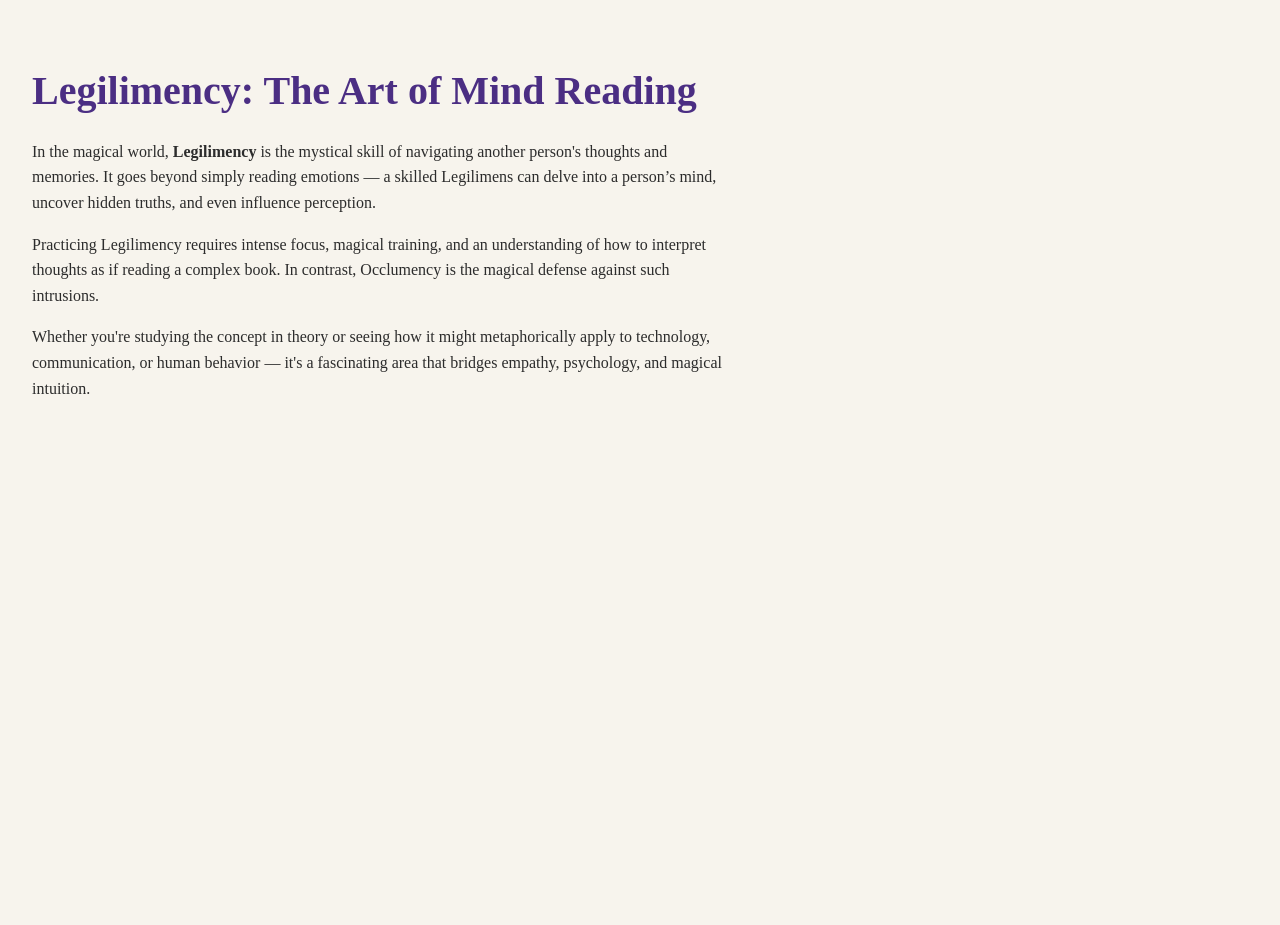
<file: legilimency.html>
<!DOCTYPE html>
<html lang="en">
<head>
  <meta charset="UTF-8" />
  <meta name="viewport" content="width=device-width, initial-scale=1.0"/>
  <title>Legilimency</title>
  <style>
    body {
      font-family: "Georgia", serif;
      background-color: #f7f4ed;
      color: #2c2c2c;
      margin: 0;
      padding: 2rem;
      line-height: 1.6;
    }
    h1 {
      font-size: 2.5rem;
      color: #4b2e83;
      margin-bottom: 0.5rem;
    }
    p {
      max-width: 700px;
    }
    .video-wrapper {
      margin-top: 2rem;
      max-width: 800px;
    }
  </style>

  <!-- ✅ Osano JavaScript SDK for Consent -->
  <script
    data-config-id="ef01f335-67fe-4054-8555-e60c88fa7468"
    data-customer-id="AzZcpvRm9bbsqngN"
    src="https://clientapps.osano.com/uc-opt/index.js"
  ></script>

</head>
<body>

  <h1>Legilimency: The Art of Mind Reading</h1>
  <p>
    In the magical world, <strong>Legilimency</strong> is the mystical skill of navigating another person's thoughts and memories. It goes beyond simply reading emotions — a skilled Legilimens can delve into a person’s mind, uncover hidden truths, and even influence perception.
  </p>
  <p>
    Practicing Legilimency requires intense focus, magical training, and an understanding of how to interpret thoughts as if reading a complex book. In contrast, Occlumency is the magical defense against such intrusions.
  </p>
  <p>
    Whether you're studying the concept in theory or seeing how it might metaphorically apply to technology, communication, or human behavior — it's a fascinating area that bridges empathy, psychology, and magical intuition.
  </p>

  <div class="video-wrapper">
    <div style="position: relative; padding-bottom: 57.5%; height: 0;">
      <iframe src="https://www.loom.com/embed/0816791ef0ae4898a45aaa65ee560142?sid=86da3267-b703-4e71-a249-b7e44b200ddb" 
              frameborder="0" 
              webkitallowfullscreen 
              mozallowfullscreen 
              allowfullscreen 
              style="position: absolute; top: 0; left: 0; width: 100%; height: 100%;">
      </iframe>
    </div>
  </div>

</body>
</html>
</file>
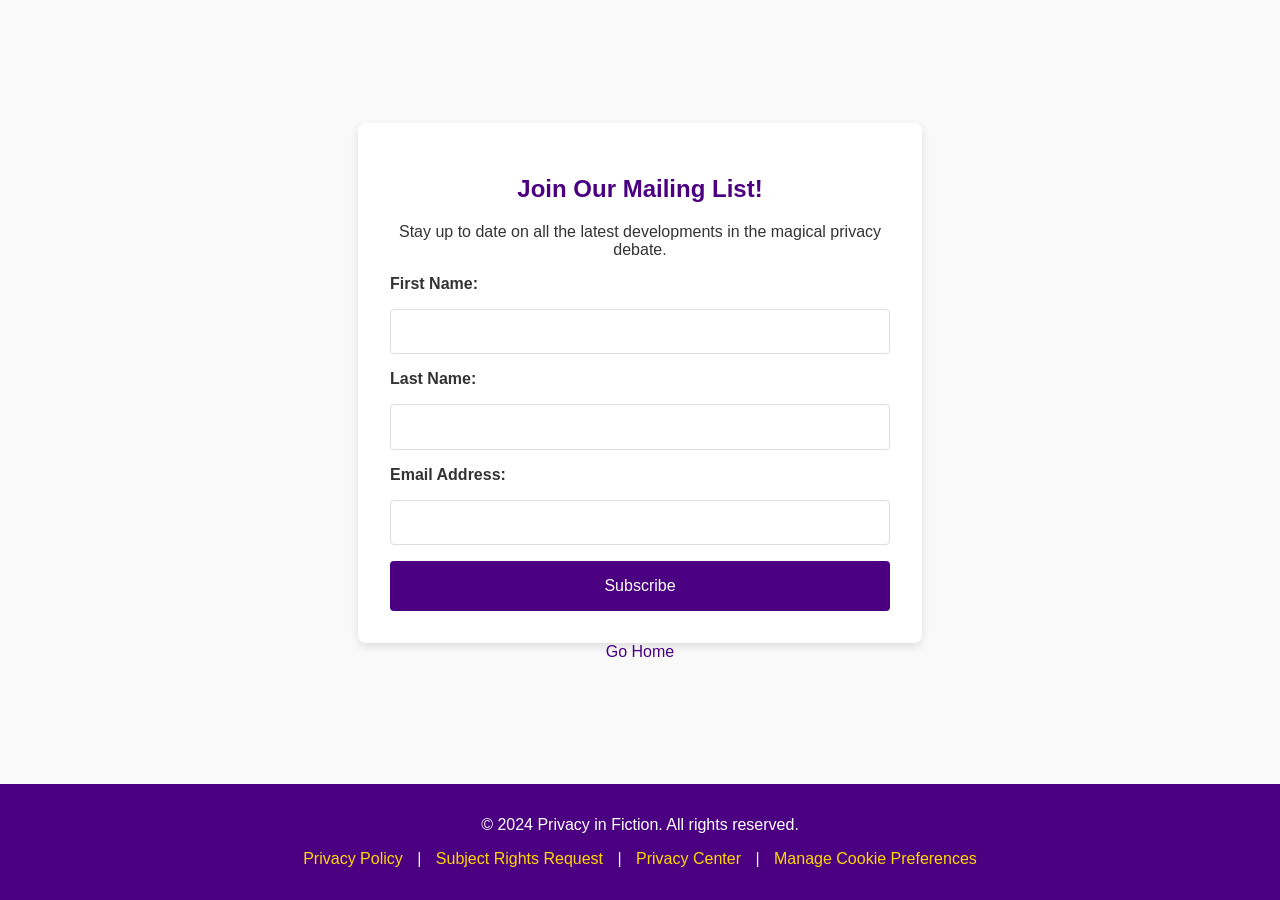
<file: mailing-list.html>
<!DOCTYPE html>
<html lang="en">
<head>
    <meta charset="UTF-8">
    <meta name="viewport" content="width=device-width, initial-scale=1.0">
    <meta name="description" content="Sign up for our mailing list to stay informed on the magical privacy debate.">
    <title>Join Our Mailing List!</title>

    <script type="text/javascript" src="https://s.uc.osano.com/sdk/latest.min.js" crossorigin="anonymous"></script> 
<script type="text/javascript" crossorigin="anonymous"> 
   const { UnifiedConsentByOsanoSDK } = window.unifiedConsentJsSdk 
   if(window.navigator.globalPrivacyControl) { 
     UnifiedConsentByOsanoSDK.getToken({ 
       issuer: 'https://uc.api.osano.com/v2/token/create', 
       configId: '411811b1-f74e-4983-8338-f49aa02cc0b8', 
       customerId: 'AzZcmYSAwgobK6dI', 
     }).then(token => { 
       UnifiedConsentByOsanoSDK.registerPrivacyProtocols({ 
         apiUrl: 'https://uc.api.osano.com/v2/', 
         token 
       }) 
     }) 
   } 
</script>
    
    <script>
        window.dataLayer = window.dataLayer ||[];
        function gtag(){dataLayer.push(arguments);}
        gtag('consent','default',{
            'ad_storage':'denied',
            'analytics_storage':'denied',
            'ad_user_data':'denied',
            'ad_personalization':'denied',
            'personalization_storage':'denied',
            'functionality_storage':'granted',
            'security_storage':'granted',
            'wait_for_update': 500
        });
        gtag("set", "ads_data_redaction", true);
    </script>
    
    <script src="https://cmp.osano.com/AzZcpvRm9bbsqngN/627e5e74-8a01-47df-8d04-116e0ef84981/osano.js"></script> 

<script
 data-config-id="411811b1-f74e-4983-8338-f49aa02cc0b8"
 data-customer-id="AzZcmYSAwgobK6dI"
 src="https://clientapps.osano.com/uc-opt/index.js"
></script>
    
    <style>
        /* Set up Flexbox layout for the whole page */
        body, html {
            margin: 0;
            padding: 0;
            font-family: Arial, sans-serif;
            color: #333;
            background-color: #f9f9f9;
            display: flex;
            flex-direction: column;
            min-height: 100vh;
        }

        /* Flex container for content */
        main {
            display: flex;
            flex-direction: column;
            align-items: center;
            justify-content: center;
            flex: 1;
        }

        /* Header styles */
        header {
            background-color: #4b0082;
            color: #fff;
            padding: 1em;
            text-align: center;
        }
        
        header h1 {
            font-size: 2.5em;
            margin: 0;
        }

        /* Container for the form */
        .container {
            max-width: 500px;
            padding: 2em;
            background-color: #fff;
            border-radius: 8px;
            box-shadow: 0 4px 8px rgba(0, 0, 0, 0.1);
            text-align: center;
        }

        h2 {
            color: #4b0082;
        }

        /* Form styles */
        form {
            display: flex;
            flex-direction: column;
            gap: 1em;
            margin-top: 1em;
        }
        
        label {
            text-align: left;
            font-weight: bold;
        }

        input[type="text"],
        input[type="email"] {
            padding: 0.8em;
            font-size: 1em;
            border: 1px solid #ddd;
            border-radius: 4px;
        }

        input[type="submit"] {
            padding: 1em;
            font-size: 1em;
            color: #fff;
            background-color: #4b0082;
            border: none;
            border-radius: 4px;
            cursor: pointer;
        }

        input[type="submit"]:hover {
            background-color: #3a0069;
        }

        /* Footer styles */
        footer {
            background-color: #4b0082;
            color: #fff;
            padding: 1em;
            text-align: center;
        }

        footer a {
            color: #ffd700;
            text-decoration: none;
            margin: 0 10px;
        }

        footer a:hover {
            text-decoration: underline;
        }

        /* Link styling */
        a {
            color: #4b0082;
            text-decoration: none;
        }

        a:hover {
            text-decoration: underline;
        }
               .osano-cm-widget {
            display: none;
        }
    </style>
</head>
<body>

    <main>
        <div class="container">
            <h2>Join Our Mailing List!</h2>
            <p>Stay up to date on all the latest developments in the magical privacy debate.</p>

            <!-- Mailing List Form -->
            <form action="your-backend-url-here" method="post">
                <label for="first-name">First Name:</label>
                <input type="text" id="first-name" name="first_name" required>

                <label for="last-name">Last Name:</label>
                <input type="text" id="last-name" name="last_name" required>

                <label for="email">Email Address:</label>
                <input type="email" id="email" name="email" required>

                <input type="submit" value="Subscribe">
            </form>
        </div>
        
        <!-- Go Home Link -->
        <a href="https://skyeerin.github.io/could-i-be-anymore-compliant/" class="go-home">Go Home</a>
    </main>
   
    <footer>
        <p>&copy; 2024 Privacy in Fiction. All rights reserved.</p>
        <p>
            <a href="privacy-policy.html">Privacy Policy</a> |
            <a href="subject-rights-request.html">Subject Rights Request</a> |
            <a href="privacy-center.html">Privacy Center</a> |
            <a href="#" onclick="Osano.cm.showDrawer('osano-cm-dom-info-dialog-open')">Manage Cookie Preferences</a>
        </p>
    </footer>

    
    <script>
        // Initialize global variable to store user consent identifier
        let userConsentId = null;

        console.log("Initializing Osano Unified Consent SDK...");

        // 1. Initialize Osano's Unified Consent SDK
        window.unifiedConsentJsSdkUnifiedConsentByOsanoSDK.init({
            onConsentUpdated: (consentData) => {
                console.log("Consent data received:", consentData);

                // 2. Check if user has provided consent
                if (consentData && consentData.consentId) {
                    // Save the consent ID for later use
                    userConsentId = consentData.consentId;
                    console.log('Consent recorded with ID:', userConsentId);
                } else {
                    console.warn('No consent ID found in consentData:', consentData);
                }
            }
        });

        // 3. Form submission handler to associate email with consent record
        document.getElementById('mailing-list-form').addEventListener('submit', function(event) {
            event.preventDefault(); // Prevent the default form submission

            const email = document.getElementById('email').value;
            console.log("Form submitted with email:", email);

            if (userConsentId) {
                console.log("User consent ID available:", userConsentId);
                
                // Prepare form data for submission
                const formData = new FormData(this);
                formData.append('consent_id', userConsentId);

                console.log("Form data prepared for submission:", Array.from(formData.entries()));

                // Send form data to the backend
                fetch(this.action, {
                    method: 'POST',
                    body: formData
                }).then(response => {
                    if (response.ok) {
                        console.log('Form submitted successfully with consent ID:', userConsentId);
                        alert('Subscription successful! Your consent has been recorded.');
                    } else {
                        console.error('Error submitting form. Response status:', response.status);
                        alert('There was an error. Please try again.');
                    }
                }).catch(error => {
                    console.error('Submission error:', error);
                    alert('There was an error submitting the form. Please try again.');
                });
            } else {
                console.warn("No consent ID found. User needs to provide consent first.");
                alert('Please provide consent first.');
            }
        });
    </script>

</body>
</html>
</file>
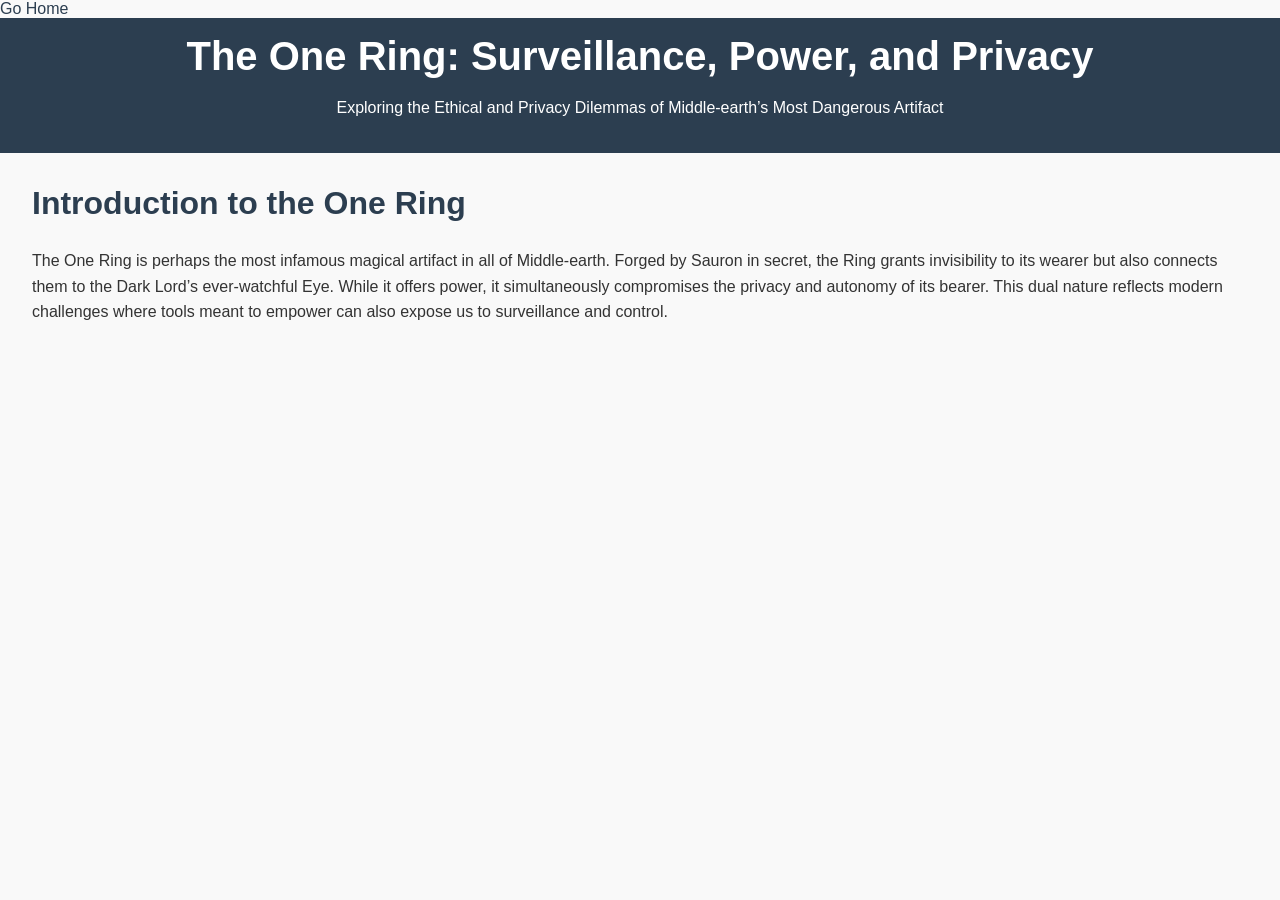
<file: one-ring.html>
<!DOCTYPE html>
<html lang="en">
<head>
    <meta charset="UTF-8">
    <meta name="viewport" content="width=device-width, initial-scale=1.0">
    <meta name="description" content="Explore the privacy and surveillance implications of the One Ring from The Lord of the Rings.">
    <title>The One Ring: Surveillance, Power, and Privacy</title>

    <!-- Consent & Tracking Settings -->
    <script>
        window.dataLayer = window.dataLayer || [];
        function gtag() { dataLayer.push(arguments); }
        gtag('consent', 'default', {
            'ad_storage': 'denied',
            'analytics_storage': 'denied',
            'ad_user_data': 'denied',
            'ad_personalization': 'denied',
            'personalization_storage': 'denied',
            'functionality_storage': 'granted',
            'security_storage': 'granted',
            'wait_for_update': 500
        });
        gtag("set", "ads_data_redaction", true);
    </script>

  <!-- Place in <head>, BEFORE the Osano script tag -->
<style id="osano-jurisdiction-hide">
  /* Hide by default to prevent flash. Revealed via JS unless visitor is in CO or TX. */
  .osano-cm-window,
  .osano-cm-dialog {
    display: none !important;
  }
</style>

<script>
  // Ensure the Osano queue exists (safe if already present)
  (function (w, o, d) {
    w[o] = w[o] || function () { w[o][d].push(arguments); };
    w[o][d] = w[o][d] || [];
  })(window, 'Osano', 'data');

  // States where the banner should stay hidden.
  // Matched as substrings against window.Osano.cm.jurisdiction (e.g. "us-co", "us-tx").
  var HIDDEN_JURISDICTIONS = ['us-co', 'us-tx'];

  var decided = false;

  function reveal() {
    var styleEl = document.getElementById('osano-jurisdiction-hide');
    if (styleEl && styleEl.parentNode) {
      styleEl.parentNode.removeChild(styleEl);
    }
  }

  function hideBanner() {
    var banner = document.querySelector('.osano-cm-dialog') ||
                 document.querySelector('.osano-cm-window');
    if (banner) {
      banner.style.setProperty('display', 'none', 'important');
    }
  }

  function decideFromJurisdiction() {
    if (decided) return;
    try {
      var j = (window.Osano && window.Osano.cm && window.Osano.cm.jurisdiction) || '';
      if (typeof j === 'undefined') return; // not ready yet — let the poller retry

      decided = true;
      var jLower = String(j).toLowerCase();

      var shouldHide = HIDDEN_JURISDICTIONS.some(function (code) {
        return jLower.indexOf(code) !== -1;
      });

      if (shouldHide) {
        hideBanner();
        // Leave the <style> hide rule in place too, as a belt-and-suspenders.
        console.log('Osano banner hidden for jurisdiction:', j);
      } else {
        reveal();
        console.log('Osano banner shown for jurisdiction:', j);
      }
    } catch (e) {
      console.warn('Jurisdiction check failed:', e);
      reveal(); // fail open
    }
  }

  // Preferred: Osano's init hook
  Osano('onInitialized', function () {
    decideFromJurisdiction();
  });

  // Fallback: poll in case onInitialized fired before this script attached
  (function waitForOsano(retries) {
    if (decided) return;
    if (window.Osano && window.Osano.cm && typeof window.Osano.cm.jurisdiction !== 'undefined') {
      decideFromJurisdiction();
    } else if (retries > 0) {
      setTimeout(function () { waitForOsano(retries - 1); }, 300);
    } else {
      // Gave up waiting — reveal so visitors outside CO/TX aren't stuck with a hidden banner.
      reveal();
    }
  })(20);
</script>

<!-- Osano script loads after the listener is registered -->
<script src="https://cmp.osano.com/AzZcpvRm9bbsqngN/fa46a791-38ee-4e7a-b831-0cdb56cea0ed/osano.js"></script>

    <style>
        body {
            font-family: Arial, sans-serif;
            color: #333;
            background-color: #f9f9f9;
            margin: 0;
            padding: 0;
        }
        header {
            background-color: #2c3e50;
            color: #fff;
            padding: 1em;
            text-align: center;
        }
        header h1 {
            font-size: 2.5em;
            margin: 0;
        }
        main {
            padding: 2em;
        }
        section {
            margin-bottom: 2em;
        }
        h2 {
            color: #2c3e50;
            font-size: 2em;
            margin-top: 0;
        }
        p {
            line-height: 1.6;
        }
        footer {
            background-color: #2c3e50;
            color: #fff;
            padding: 1em;
            text-align: center;
        }
        footer a {
            color: #f1c40f;
            text-decoration: none;
            margin: 0 10px;
        }
        footer a:hover {
            text-decoration: underline;
        }
        a {
            color: #2c3e50;
            text-decoration: none;
        }
        a:hover {
            text-decoration: underline;
        }
        .osano-cm-widget {
            display: none;
        }
    </style>
</head>
<body>

    <!-- Go Home Link -->
    <a href="https://skyeerin.github.io/could-i-be-anymore-compliant/" class="go-home">Go Home</a>

    <header>
        <h1>The One Ring: Surveillance, Power, and Privacy</h1>
        <p>Exploring the Ethical and Privacy Dilemmas of Middle-earth’s Most Dangerous Artifact</p>
    </header>

    <main>
        <section>
            <h2>Introduction to the One Ring</h2>
            <p>The One Ring is perhaps the most infamous magical artifact in all of Middle-earth. Forged by Sauron in secret, the Ring grants invisibility to its wearer but also connects them to the Dark Lord’s ever-watchful Eye. While it offers power, it simultaneously compromises the privacy and autonomy of its bearer. This dual nature reflects modern challenges where tools meant to empower can also expose us to surveillance and control.</p>
</file>
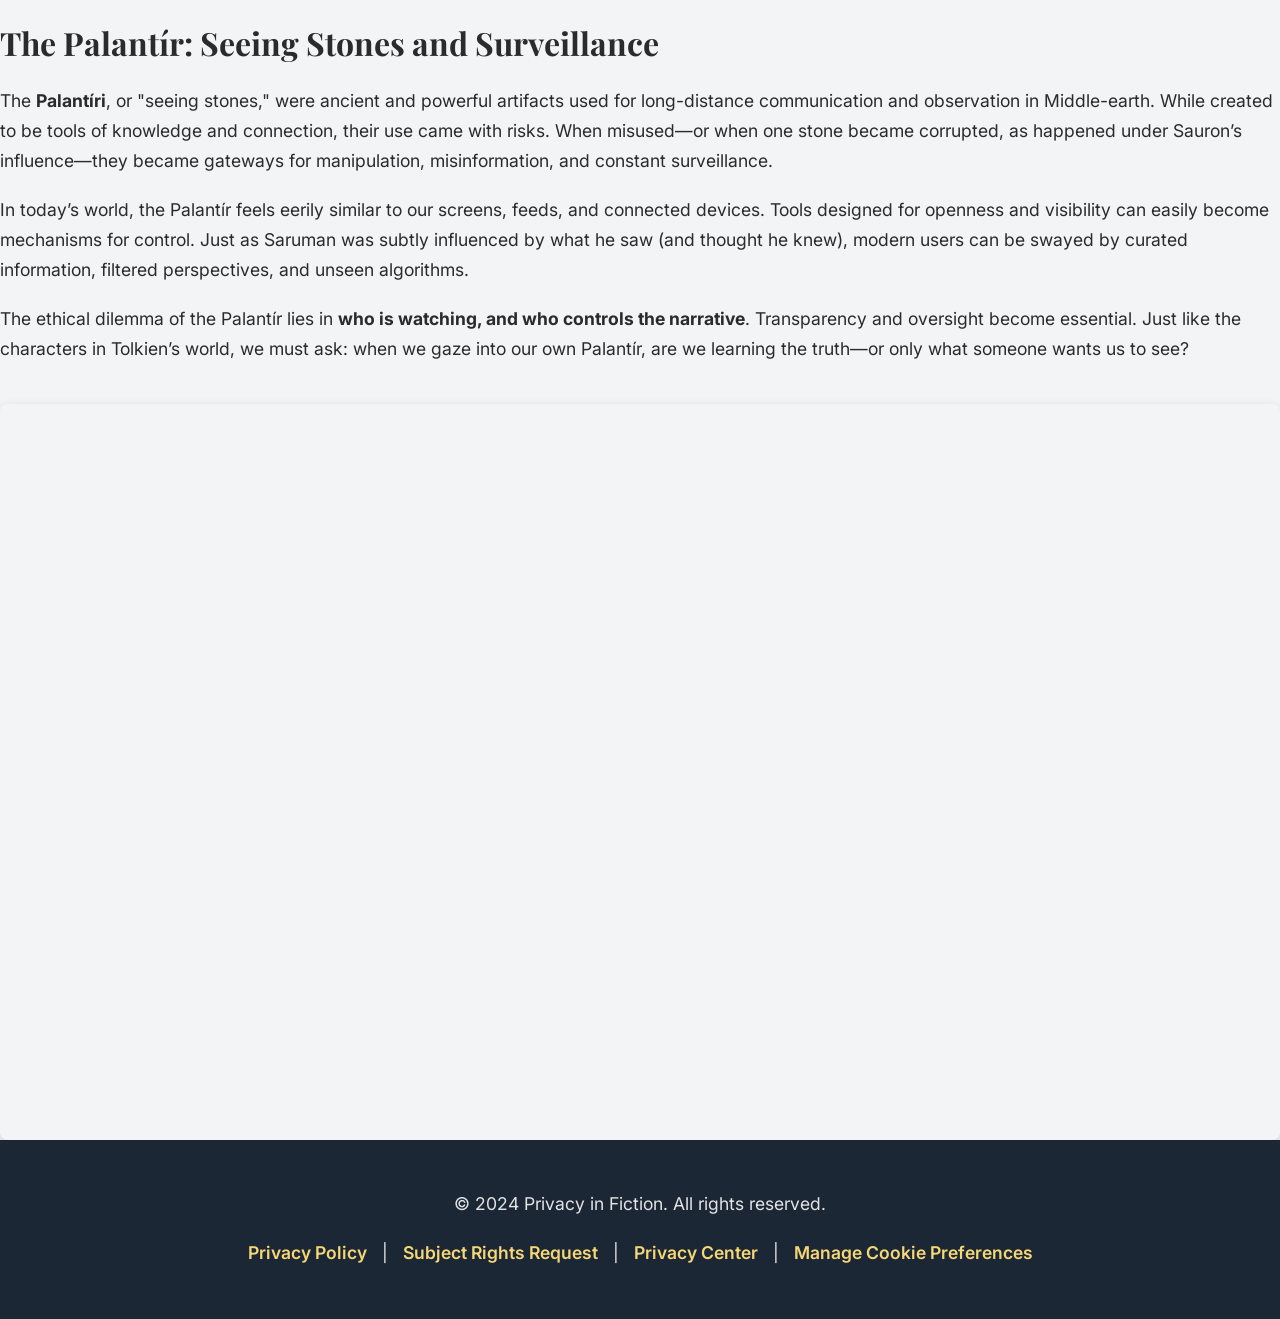
<file: palantir.html>
<!DOCTYPE html>
<html lang="en">
<head>
  <meta charset="UTF-8" />
  <meta name="viewport" content="width=device-width, initial-scale=1.0"/>
  <title>The Palantír: Seeing Stones and Surveillance</title>
  <meta charset="UTF-8">
  <meta name="viewport" content="width=device-width, initial-scale=1.0">
  <meta name="description" content="Explore the privacy implications of powerful artifacts in Middle-earth, such as the Palantír and the One Ring.">
  <title>Privacy in the Lord of the Rings Universe</title>

  <!-- Google Consent Settings -->
  <script>
    window.dataLayer = window.dataLayer || [];
    function gtag() { dataLayer.push(arguments); }
    gtag('consent', 'default', {
      'ad_storage': 'denied',
      'analytics_storage': 'denied',
      'ad_user_data': 'denied',
      'ad_personalization': 'denied',
      'personalization_storage': 'denied',
      'functionality_storage': 'granted',
      'security_storage': 'granted',
      'wait_for_update': 500
    });
    gtag("set", "ads_data_redaction", true);
  </script>

  <!-- Osano Consent Manager -->
  <script src="https://cmp.osano.com/AzZcpvRm9bbsqngN/627e5e74-8a01-47df-8d04-116e0ef84981/osano.js"></script>

 <!-- Google Fonts -->
<link href="https://fonts.googleapis.com/css2?family=Inter:wght@400;600&family=Playfair+Display:wght@600&display=swap" rel="stylesheet">

<style>
  * {
    box-sizing: border-box;
  }

  body {
    font-family: 'Inter', sans-serif;
    background-color: #f2f4f5;
    color: #2b2b2b;
    margin: 0;
    padding: 0;
  }

  header,
  h1 {
    font-family: 'Playfair Display', serif;
  }

  header {
    background: linear-gradient(to right, #1b2735, #090a0f);
    color: #fefefe;
    padding: 2rem 1rem;
    text-align: center;
  }

  header h1 {
    font-size: 3rem;
    margin: 0;
  }

  main {
    max-width: 760px;
    margin: 2rem auto;
    padding: 0 1.5rem;
  }

  section {
    margin-bottom: 2.5rem;
  }

  h2 {
    color: #1b2735;
    font-size: 1.75rem;
    margin-top: 2rem;
    font-weight: 600;
  }

  p {
    line-height: 1.7;
    font-size: 1.1rem;
    margin-bottom: 1.2rem;
  }

  a {
    color: #836400;
    text-decoration: none;
    font-weight: 600;
  }

  a:hover {
    text-decoration: underline;
  }

  .video-wrapper {
    margin-top: 2.5rem;
    max-width: 100%;
    border-radius: 8px;
    overflow: hidden;
    box-shadow: 0 4px 12px rgba(0, 0, 0, 0.15);
  }

  footer {
    background: #1b2735;
    color: #e4e4e4;
    padding: 2rem 1rem;
    text-align: center;
    font-size: 0.95rem;
  }

  footer a {
    color: #f6d776;
    margin: 0 10px;
    text-decoration: none;
  }

  footer a:hover {
    text-decoration: underline;
  }

  .osano-cm-widget {
    display: none;
  }
</style>

  <!-- ✅ Osano JavaScript SDK for Consent -->
  <script
    data-config-id="ef01f335-67fe-4054-8555-e60c88fa7468"
    data-customer-id="AzZcpvRm9bbsqngN"
    src="https://clientapps.osano.com/uc-opt/index.js"
  ></script>

  <!-- ✅ Redirect if consent is denied -->
<script>
    // Function to handle the consent submission event
    function onConsentSubmit(path, data) {
        // Check if the user has consented
        const hasConsented = Object.values(data).some(value => value === true);

        if (hasConsented) {
            // If consent is true, log true
            console.log(true);
        } else {
            // If consent is false, log false and redirect
            console.log(false);
            window.history.back(); // Redirect back to the previous page
        }
    }

    // Add event listener for the 'submit' event
    window.Osano.prompt.addEventListener('submit', onConsentSubmit);
</script>
</head>
<body>

  <h1>The Palantír: Seeing Stones and Surveillance</h1>

  <p>
    The <strong>Palantíri</strong>, or "seeing stones," were ancient and powerful artifacts used for long-distance communication and observation in Middle-earth. While created to be tools of knowledge and connection, their use came with risks. When misused—or when one stone became corrupted, as happened under Sauron’s influence—they became gateways for manipulation, misinformation, and constant surveillance.
  </p>

  <p>
    In today’s world, the Palantír feels eerily similar to our screens, feeds, and connected devices. Tools designed for openness and visibility can easily become mechanisms for control. Just as Saruman was subtly influenced by what he saw (and thought he knew), modern users can be swayed by curated information, filtered perspectives, and unseen algorithms.
  </p>

  <p>
    The ethical dilemma of the Palantír lies in <strong>who is watching, and who controls the narrative</strong>. Transparency and oversight become essential. Just like the characters in Tolkien’s world, we must ask: when we gaze into our own Palantír, are we learning the truth—or only what someone wants us to see?
  </p>

  <div class="video-wrapper">
    <div style="position: relative; padding-bottom: 57.5%; height: 0;">
      <iframe src="https://www.loom.com/embed/0816791ef0ae4898a45aaa65ee560142?sid=86da3267-b703-4e71-a249-b7e44b200ddb" 
              frameborder="0" 
              webkitallowfullscreen 
              mozallowfullscreen 
              allowfullscreen 
              style="position: absolute; top: 0; left: 0; width: 100%; height: 100%;">
      </iframe>
    </div>
  </div>
  <footer>
    <p>&copy; 2024 Privacy in Fiction. All rights reserved.</p>
    <p>
      <a href="privacy-policy.html">Privacy Policy</a> |
      <a href="subject-rights-request.html">Subject Rights Request</a> |
      <a href="privacy-center.html">Privacy Center</a> |
      <a href="#" onclick="Osano.cm.showDrawer('osano-cm-dom-info-dialog-open')">Manage Cookie Preferences</a>
    </p>
  </footer>
</body>
</html>
</file>
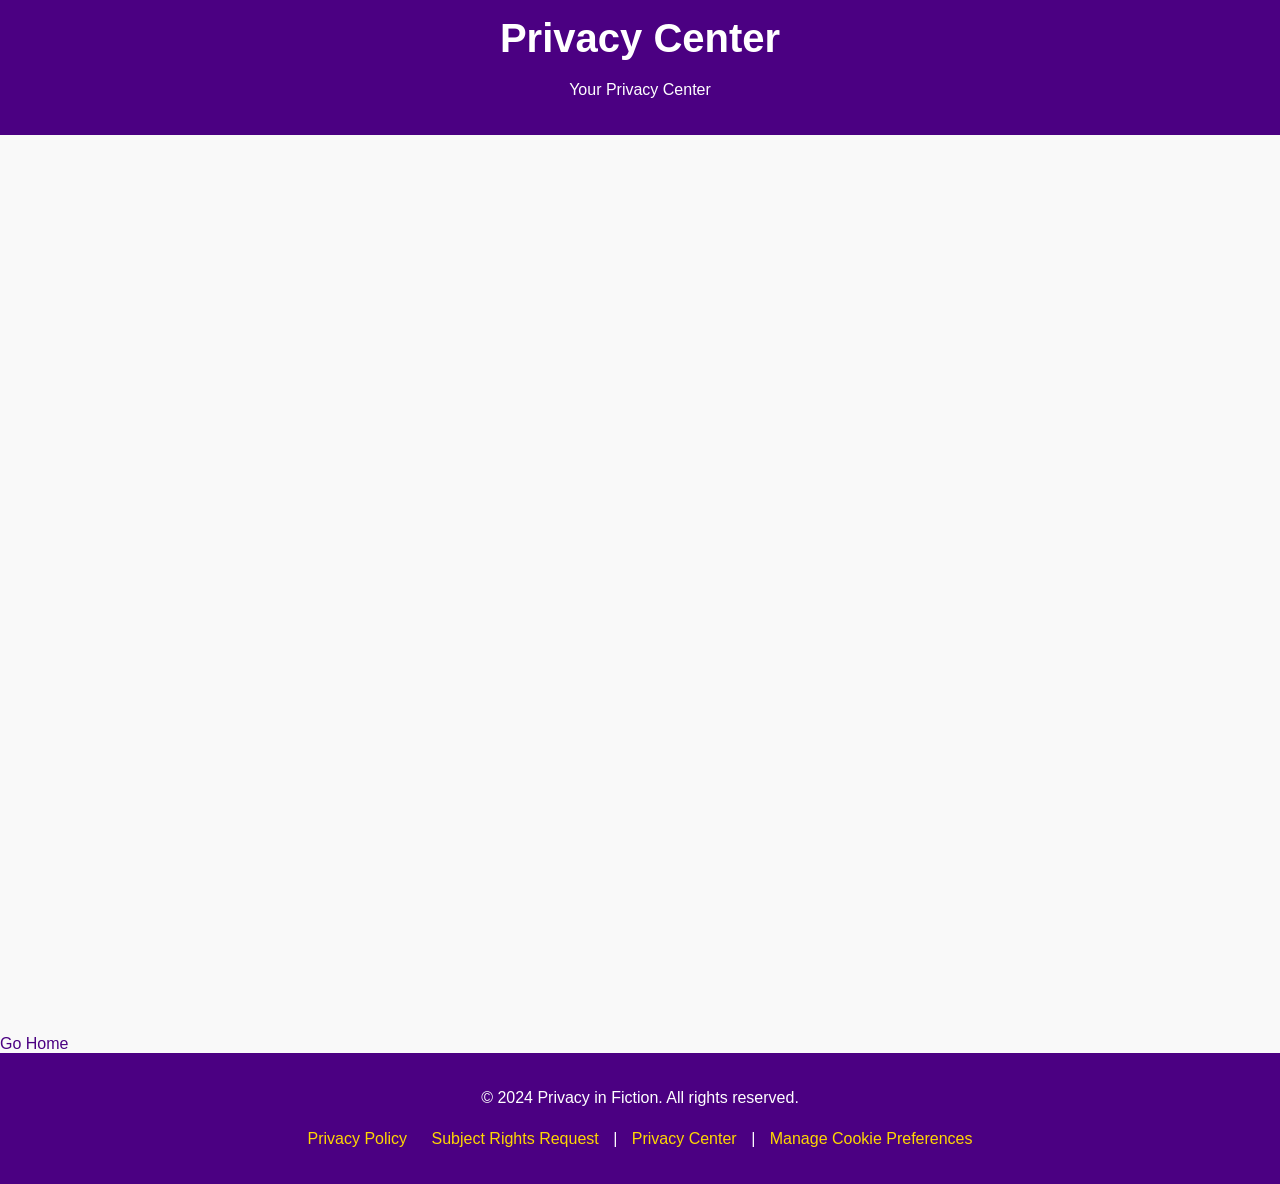
<file: privacy-center.html>
<!DOCTYPE html>
<html lang="en">
<head>
    <meta charset="UTF-8">
    <meta name="viewport" content="width=device-width, initial-scale=1.0">
    <meta name="description" content="Explore the privacy implications of magical artifacts in the Harry Potter universe, such as the Invisibility Cloak and Marauder's Map.">
    <title>Privacy in the Harry Potter Universe</title>

    <script type="text/javascript" src="https://s.uc.osano.com/sdk/latest.min.js" crossorigin="anonymous"></script> 
    <script type="text/javascript" crossorigin="anonymous"> 
       const { UnifiedConsentByOsanoSDK } = window.unifiedConsentJsSdk;
       if (window.navigator.globalPrivacyControl) { 
         UnifiedConsentByOsanoSDK.getToken({ 
           issuer: 'https://uc.api.osano.com/v2/token/create', 
           configId: '8d7da794-7e0c-435c-a8bf-3ca671f80fd3', 
           customerId: 'AzZcpvRm9bbsqngN', 
         }).then(token => { 
           UnifiedConsentByOsanoSDK.registerPrivacyProtocols({ 
             apiUrl: 'https://uc.api.osano.com/v2/', 
             token 
           }); 
         }); 
       } 
    </script>

    <script>
        window.dataLayer = window.dataLayer || [];
        function gtag() { dataLayer.push(arguments); }
        gtag('consent', 'default', {
            'ad_storage': 'denied',
            'analytics_storage': 'denied',
            'ad_user_data': 'denied',
            'ad_personalization': 'denied',
            'personalization_storage': 'denied',
            'functionality_storage': 'granted',
            'security_storage': 'granted',
            'wait_for_update': 500
        });
        gtag("set", "ads_data_redaction", true);
    </script>
    
    <script src="https://cmp.osano.com/AzZcpvRm9bbsqngN/627e5e74-8a01-47df-8d04-116e0ef84981/osano.js"></script> 
    
    <style>
        body {
            font-family: Arial, sans-serif;
            color: #333;
            background-color: #f9f9f9;
            margin: 0;
            padding: 0;
        }
        header {
            background-color: #4b0082;
            color: #fff;
            padding: 1em;
            text-align: center;
        }
        header h1 {
            font-size: 2.5em;
            margin: 0;
        }
        main {
            padding: 2em;
        }
        section {
            margin-bottom: 2em;
        }
        h2 {
            color: #4b0082;
            font-size: 2em;
            margin-top: 0;
        }
        p {
            line-height: 1.6;
        }
        footer {
            background-color: #4b0082;
            color: #fff;
            padding: 1em;
            text-align: center;
        }
        footer a {
            color: #ffd700;
            text-decoration: none;
            margin: 0 10px;
        }
        footer a:hover {
            text-decoration: underline;
        }
        a {
            color: #4b0082;
            text-decoration: none;
        }
        a:hover {
            text-decoration: underline;
        }
        .osano-cm-widget {
            display: none;
        }
        body, html {
            margin: 0;
            padding: 0;
            height: 100%;
            width: 100%;
        }
        main {
            display: flex;
            justify-content: center;
            align-items: center;
            height: 100vh;
            width: 100vw;
            margin: 0;
            padding: 0;
        }
        #osano-uc-iframe {
            border: none;
            width: 100%;
            height: 100%;
        }
    </style>
</head>
<body>
    <header>
        <h1>Privacy Center</h1>
        <p>Your Privacy Center</p>
    </header>

    <main>
        <iframe id="osano-uc-iframe" src="https://unifiedconsent.osano.com/314/"></iframe> 
        
        <script type="text/javascript" crossorigin="anonymous"> 
           window.unifiedConsentJsSdkUnifiedConsentByOsanoSDK.initEmbeddedParent({ 
             targetIframe: document.getElementById('osano-uc-iframe') 
           });

           // Event listener to capture consent and retrieve the subject profile
           UnifiedConsentByOsanoSDK.on('consent', async (consentData) => {
               try {
                   // Check if subject ID exists in the consent data
                   if (consentData && consentData.subjectId) {
                       const subjectId = consentData.subjectId;
                       console.log('Subject ID:', subjectId); // Log subject ID

                       // Retrieve the profile using the subject ID
                       const profile = await UnifiedConsentByOsanoSDK.getProfile({ subjectId });

                       // Check if the email exists in the profile
                       if (profile && profile.email) {
                           console.log('User Email:', profile.email); // Log email to console
                       } else {
                           console.log('No email found in profile for Subject ID:', subjectId);
                       }
                   } else {
                       console.log('No Subject ID provided in the consent data.');
                   }
               } catch (error) {
                   console.error('Error retrieving profile or email:', error);
               }
           });
        </script>
    </main>

    <!-- Go Home Link -->
    <a href="https://skyeerin.github.io/could-i-be-anymore-compliant/" class="go-home">Go Home</a>
   
    <footer>
        <p>&copy; 2024 Privacy in Fiction. All rights reserved.</p>
        <p>
           <a href="privacy-policy.html">Privacy Policy</a>
            <a href="subject-rights-request.html">Subject Rights Request</a> |
            <a href="privacy-center.html">Privacy Center</a> |
            <a href="#" onclick="Osano.cm.showDrawer('osano-cm-dom-info-dialog-open')">Manage Cookie Preferences</a>
        </p>
    </footer>
</body>
</html>
</file>
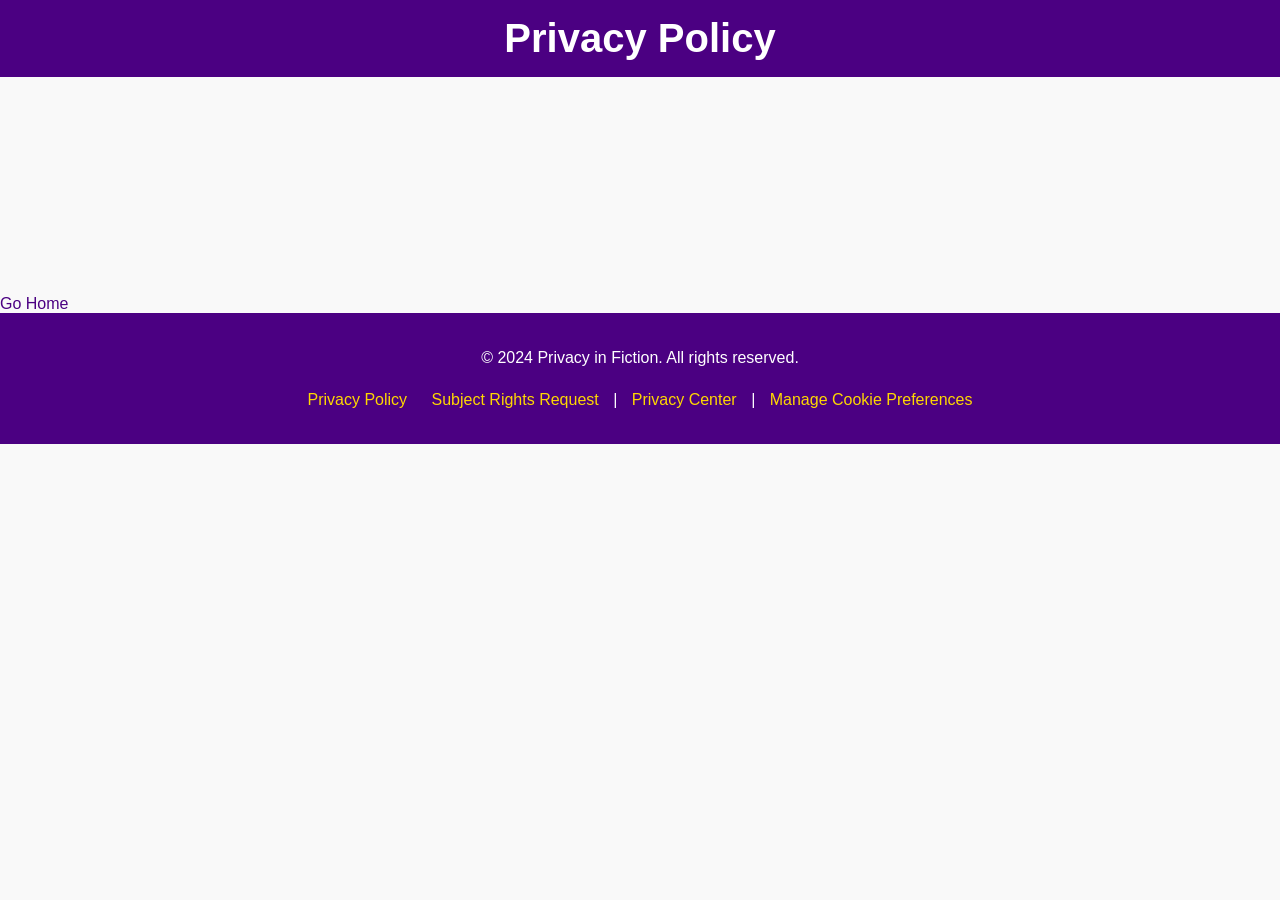
<file: privacy-policy.html>
<!DOCTYPE html>
<html lang="en">
<head>
    <meta charset="UTF-8">
    <meta name="viewport" content="width=device-width, initial-scale=1.0">
    <meta name="description" content="Explore the privacy implications of magical artifacts in the Harry Potter universe, such as the Invisibility Cloak and Marauder's Map.">
    <title>Privacy in the Harry Potter Universe</title>

    <script>
  window.dataLayer = window.dataLayer ||[];
  function gtag(){dataLayer.push(arguments);}
  gtag('consent','default',{
    'ad_storage':'denied',
    'analytics_storage':'denied',
    'ad_user_data':'denied',
    'ad_personalization':'denied',
    'personalization_storage':'denied',
    'functionality_storage':'granted',
    'security_storage':'granted',
    'wait_for_update': 500
  });
  gtag("set", "ads_data_redaction", true);
</script>
    
    <script src="https://cmp.osano.com/AzZcpvRm9bbsqngN/627e5e74-8a01-47df-8d04-116e0ef84981/osano.js"></script>
    
    <style>
        body {
            font-family: Arial, sans-serif;
            color: #333;
            background-color: #f9f9f9;
            margin: 0;
            padding: 0;
        }
        header {
            background-color: #4b0082;
            color: #fff;
            padding: 1em;
            text-align: center;
        }
        header h1 {
            font-size: 2.5em;
            margin: 0;
        }
        main {
            padding: 2em;
        }
        section {
            margin-bottom: 2em;
        }
        h2 {
            color: #4b0082;
            font-size: 2em;
            margin-top: 0;
        }
        p {
            line-height: 1.6;
        }
        footer {
            background-color: #4b0082;
            color: #fff;
            padding: 1em;
            text-align: center;
        }
        footer a {
            color: #ffd700;
            text-decoration: none;
            margin: 0 10px;
        }
        footer a:hover {
            text-decoration: underline;
        }
        a {
            color: #4b0082;
            text-decoration: none;
        }
        a:hover {
            text-decoration: underline;
        }
        .osano-cm-widget {
            display: none;
        }
    </style>
</head>
<body>
    <header>
        <h1>Privacy Policy</h1>
    </header>

    <main>
      <!-- Osano TrustHub Embedded Page --> <script type="text/javascript"> (function (w, d) { var l = w.addEventListener( "message", function (e) { try { var f = d.getElementById("osano-trusthub-page_1731595870016"); if (e.source === f.contentWindow && e.origin === "https://colin-test.trusthub.com") { var m = JSON.parse(e.data); f.style.cssText = "height:" + m.osanoTrustHub.contentHeight + "px;min-width:100%"; w.removeEventListener(l); } } catch {} }, false ); d.write(''); })(window, document); </script> <iframe frameborder="0" id="osano-trusthub-page_1731595870016" title="Osano TrustHub Embedded Page" src="https://colin-test.trusthub.com/110be1ef-3f23-40ce-b6ff-a0a97effced7/" width="100%"></iframe>
    </main>

    <!-- Go Home Link -->
    <a href="https://skyeerin.github.io/could-i-be-anymore-compliant/" class="go-home">Go Home</a>
   
    <footer>
        <p>&copy; 2024 Privacy in Fiction. All rights reserved.</p>
        <p>
           <a href="privacy-policy.html">Privacy Policy</a>
            <a href="subject-rights-request.html">Subject Rights Request</a> |
            <a href="privacy-center.html">Privacy Center</a> |
            <a href="#" onclick="Osano.cm.showDrawer('osano-cm-dom-info-dialog-open')">Manage Cookie Preferences</a>
        </p>
    </footer>
</body>
</html>
</file>
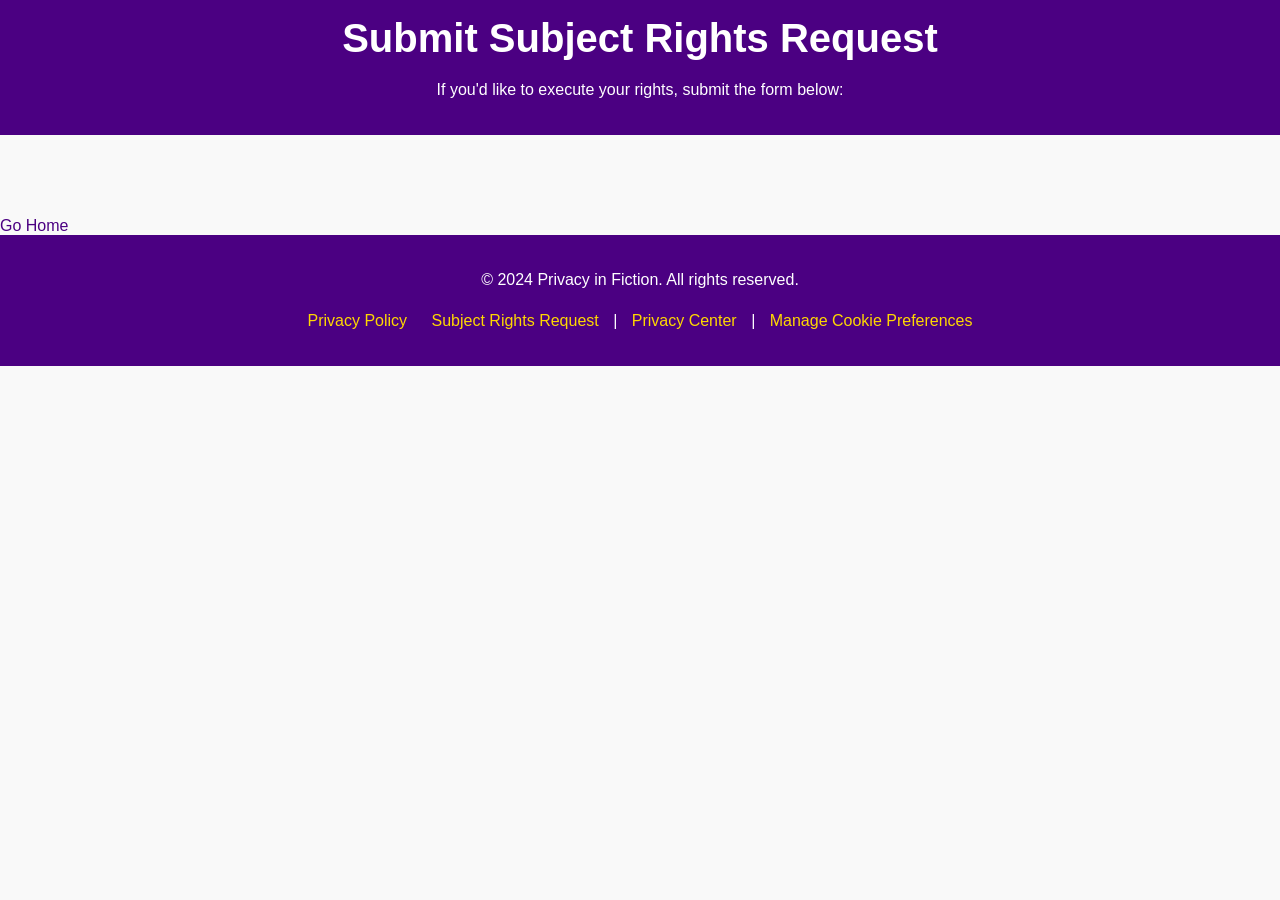
<file: subject-rights-request.html>
<!DOCTYPE html>
<html lang="en">
<head>
    <meta charset="UTF-8">
    <meta name="viewport" content="width=device-width, initial-scale=1.0">
    <meta name="description" content="Explore the privacy implications of magical artifacts in the Harry Potter universe, such as the Invisibility Cloak and Marauder's Map.">
    <title>Privacy in the Harry Potter Universe</title>

    <script>
  window.dataLayer = window.dataLayer ||[];
  function gtag(){dataLayer.push(arguments);}
  gtag('consent','default',{
    'ad_storage':'denied',
    'analytics_storage':'denied',
    'ad_user_data':'denied',
    'ad_personalization':'denied',
    'personalization_storage':'denied',
    'functionality_storage':'granted',
    'security_storage':'granted',
    'wait_for_update': 500
  });
  gtag("set", "ads_data_redaction", true);
</script>
    
    <script src="https://cmp.osano.com/AzZcpvRm9bbsqngN/627e5e74-8a01-47df-8d04-116e0ef84981/osano.js"></script>
    
    <style>
        body {
            font-family: Arial, sans-serif;
            color: #333;
            background-color: #f9f9f9;
            margin: 0;
            padding: 0;
        }
        header {
            background-color: #4b0082;
            color: #fff;
            padding: 1em;
            text-align: center;
        }
        header h1 {
            font-size: 2.5em;
            margin: 0;
        }
        main {
            padding: 2em;
        }
        section {
            margin-bottom: 2em;
        }
        h2 {
            color: #4b0082;
            font-size: 2em;
            margin-top: 0;
        }
        p {
            line-height: 1.6;
        }
        footer {
            background-color: #4b0082;
            color: #fff;
            padding: 1em;
            text-align: center;
        }
        footer a {
            color: #ffd700;
            text-decoration: none;
            margin: 0 10px;
        }
        footer a:hover {
            text-decoration: underline;
        }
        a {
            color: #4b0082;
            text-decoration: none;
        }
        a:hover {
            text-decoration: underline;
        }
        .osano-cm-widget {
            display: none;
        }
    </style>
</head>
<body>
    <header>
        <h1>Submit Subject Rights Request</h1>
        <p>If you'd like to execute your rights, submit the form below:</p>
    </header>

    <main>
     <script type="text/javascript"> (function(w,d){ var i = "osno-dsar-form_"+(new Date()).getTime(); var t = w.addEventListener ? ["addEventListener","message"] : ["attachEvent","onmessage"]; w[t[0]](t[1], function(e) { var f = d.getElementById(i); if (e.source && e.origin && e.source === f.contentWindow && e.origin === "https://my.datasubject.com") f.style.cssText = "height:" + e.data + "px;min-width:100%"; }, false); d.write('<iframe frameborder="0" id="'+i+'" src="https://my.datasubject.com/AzZcpvRm9bbsqngN/45068" width="100%" height="0"></iframe>'); })(window, document);</script>
    </main>

    <!-- Go Home Link -->
    <a href="https://skyeerin.github.io/could-i-be-anymore-compliant/" class="go-home">Go Home</a>
   
    <footer>
        <p>&copy; 2024 Privacy in Fiction. All rights reserved.</p>
        <p>
           <a href="privacy-policy.html">Privacy Policy</a>
            <a href="subject-rights-request.html">Subject Rights Request</a> |
            <a href="privacy-center.html">Privacy Center</a> |
            <a href="#" onclick="Osano.cm.showDrawer('osano-cm-dom-info-dialog-open')">Manage Cookie Preferences</a>
        </p>
    </footer>
</body>
</html>
</file>
